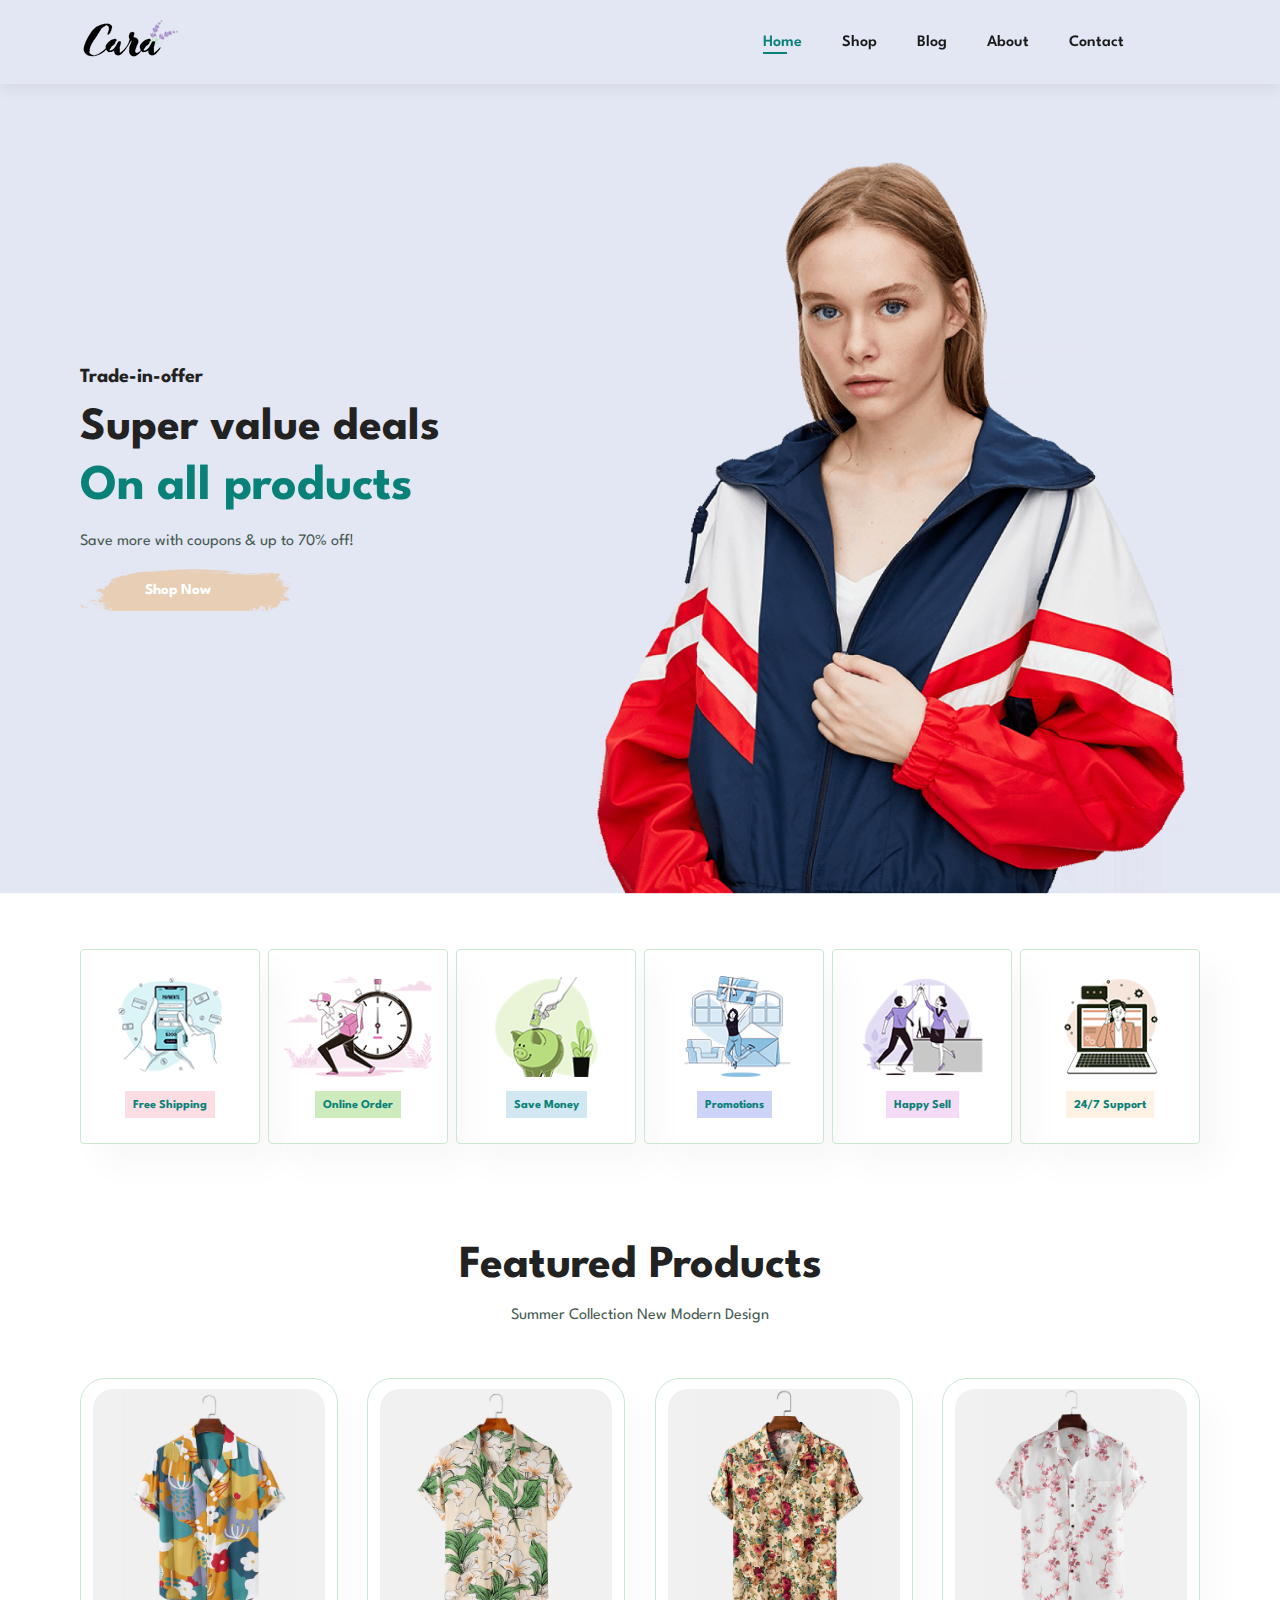
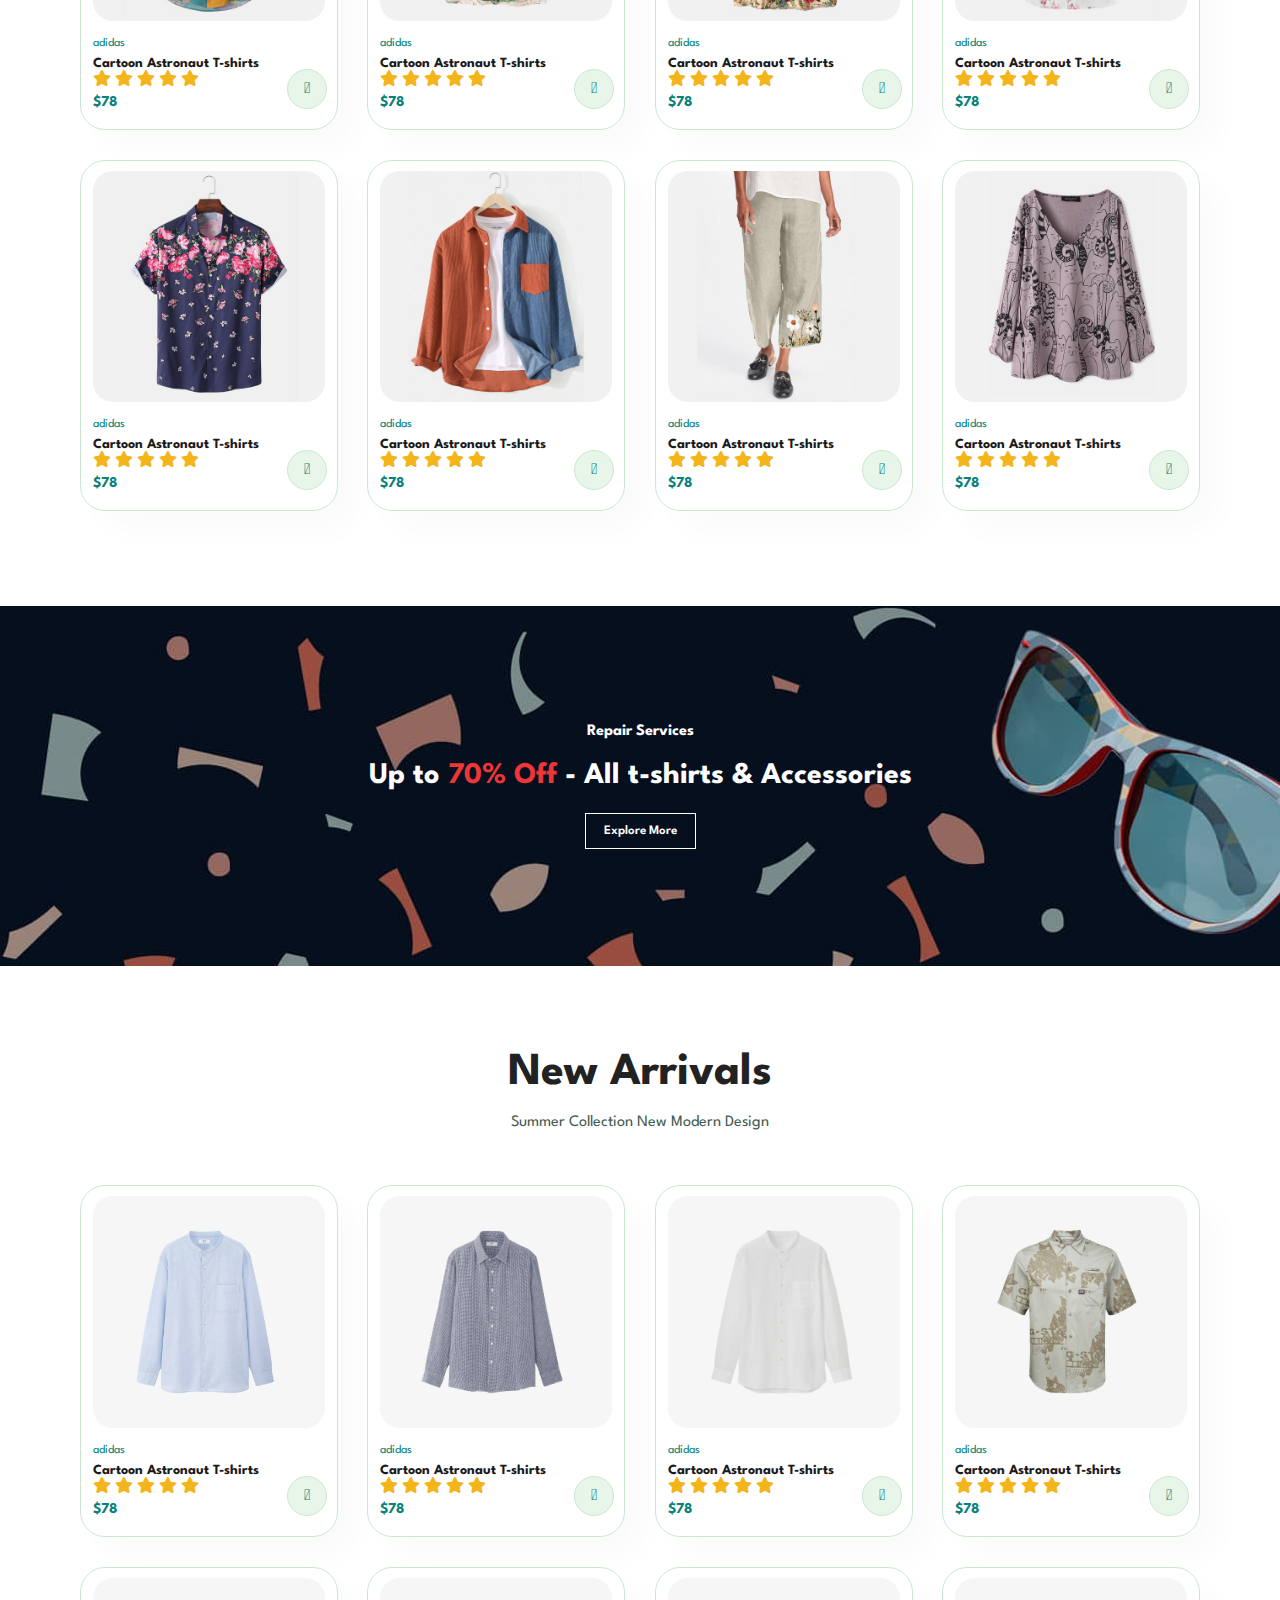
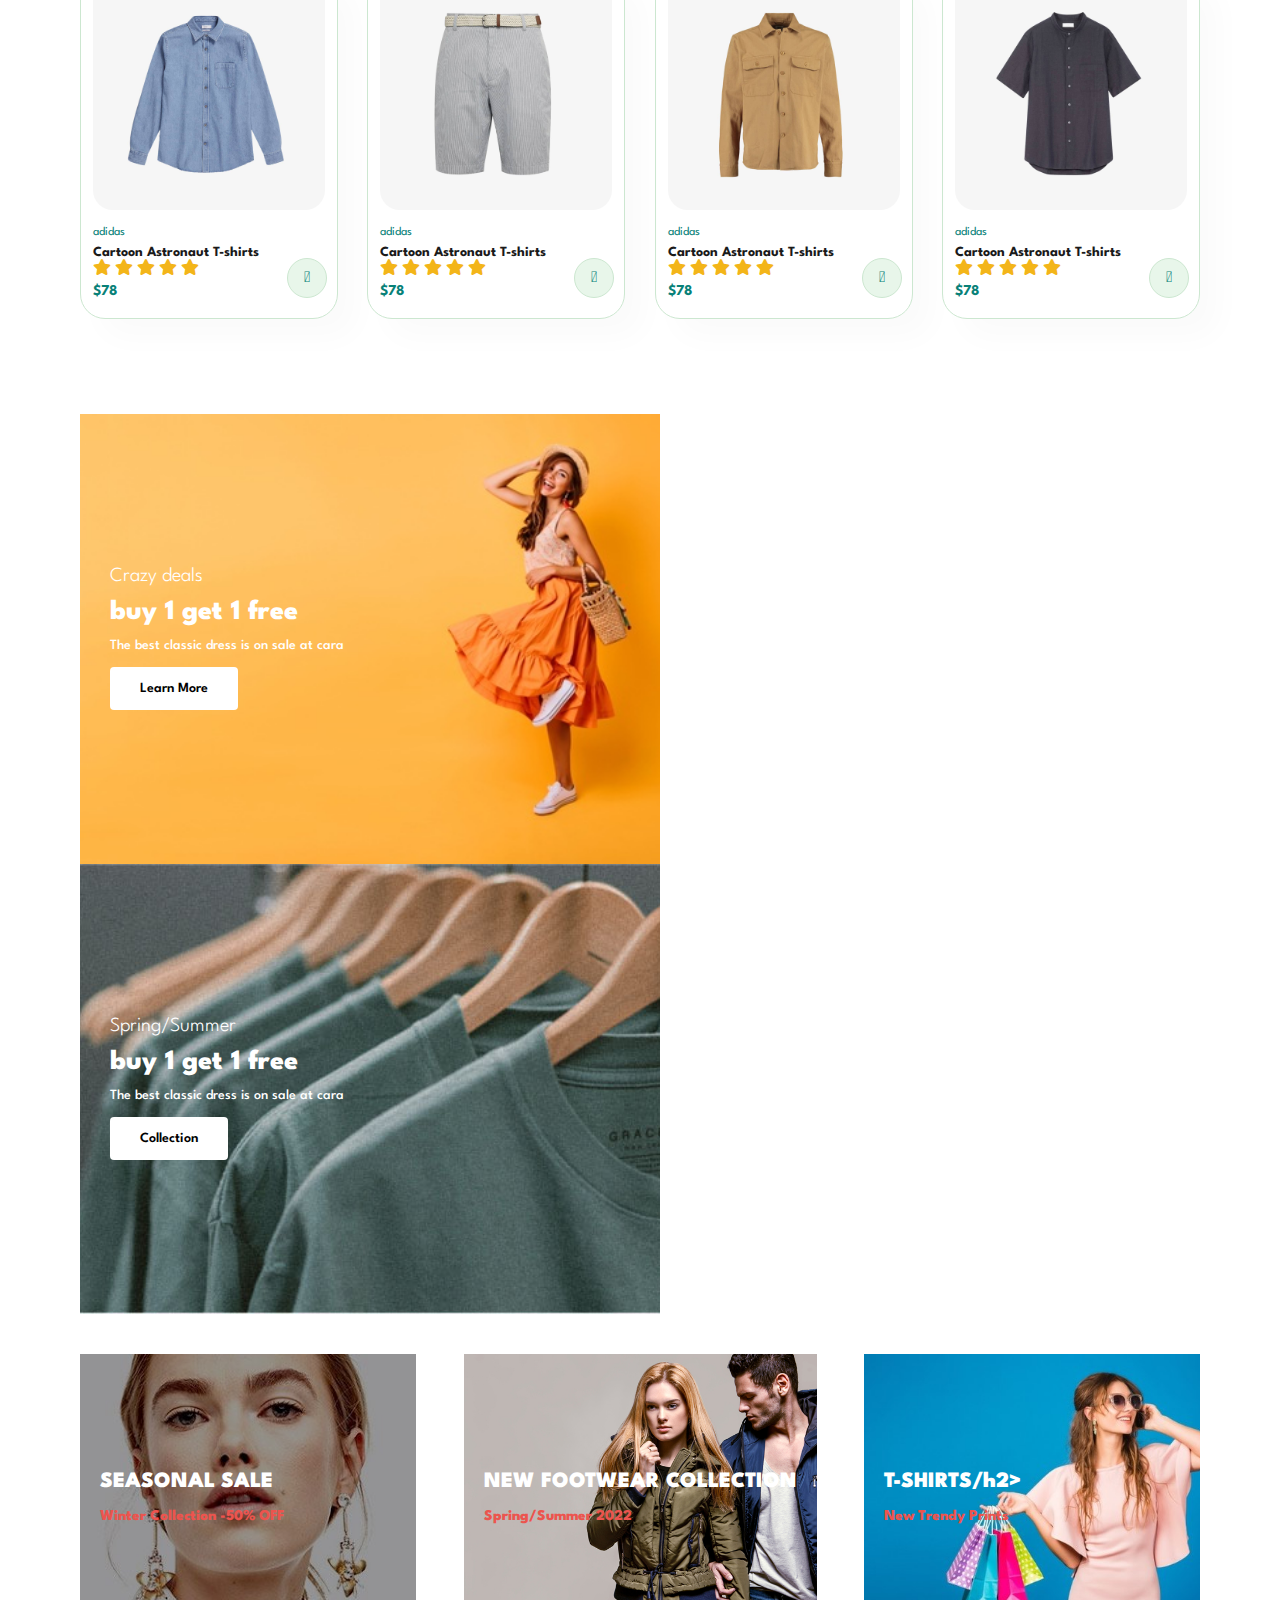
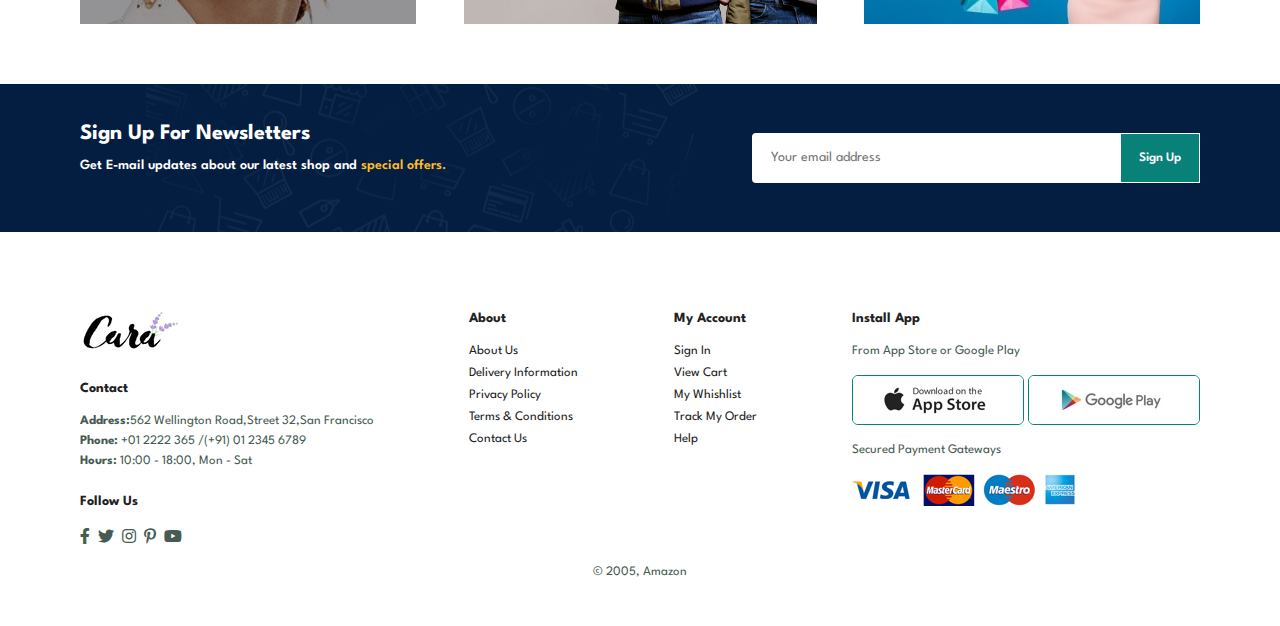
<file: index.html>
<!DOCTYPE html>
<html lang="en">

<head>
    <meta charset="UTF-8">
    <meta http-equiv="X-UA-Compatible" content="IE=edge">
    <meta name="viewport" content="width=device-width, initial-scale=1.0">
    <title>Cara</title>
    <link rel="stylesheet" href="https://pro.fontawesome.com/releases/v5.10.0/css/all.css">
    <link rel="stylesheet" href="style.css">
</head>

<body>

    <section id="header">
        <a href="#" ><img src="img/logo.png" class="logo" alt=""></a>

        <div>
            <ul id="navbar">
                <li><a class="active" href="index.html">Home</a></li>
                <li><a href="shop.html">Shop</a></li>
                <li><a href="blog.html">Blog</a></li>
                <li><a href="about.html">About</a></li>
                <li><a href="contact.html">Contact</a></li>
                <li id="lg-bag"><a href="cart.html"><i class="far fa-shopping-bag"></i></a></li>
                <a href="#" id="close"><i class="far fa-times"></i></a>
            </ul>
        </div>
        <div id="mobile">
            <a href="cart.html"><i class="far fa-shopping-bag"></i></a>
            <i id="bar" class="fas fa-outdent"></i>

        </div>
    </section>

    <section id="hero">
        <h4>Trade-in-offer</h4>
        <h2>Super value deals</h2>
        <h1>On all products</h1>
        <p>Save more with coupons & up to 70% off!</p>
        <button>Shop Now</button>
    </section>
    <section id="feature" class="section-p1">
        <div class="fe-box">
            <img src="img/features/f1.png" alt="">
            <h6>Free Shipping</h6>
        </div>
        <div class="fe-box">
            <img src="img/features/f2.png" alt="">
            <h6>Online Order</h6>
        </div>
        <div class="fe-box">
            <img src="img/features/f3.png" alt="">
            <h6>Save Money</h6>
        </div>
        <div class="fe-box">
            <img src="img/features/f4.png" alt="">
            <h6>Promotions</h6>
        </div>
        <div class="fe-box">
            <img src="img/features/f5.png" alt="">
            <h6>Happy Sell</h6>
        </div>
        <div class="fe-box">
            <img src="img/features/f6.png" alt="">
            <h6>24/7 Support</h6>
        </div>
    </section>
    <section id="product1" class="section-p1">
        <h2>Featured Products</h2>
        <p>Summer Collection New Modern Design</p>
        <div class="pro-container">
            <div class="pro">
                <img src="img/products/f1.jpg" alt="">
                <div class="des">
                    <span>adidas</span>
                    <h5>Cartoon Astronaut T-shirts</h5>
                    <div class="star">
                        <i class="fas fa-star"></i>
                        <i class="fas fa-star"></i>
                        <i class="fas fa-star"></i>
                        <i class="fas fa-star"></i>
                        <i class="fas fa-star"></i>

                    </div>
                    <h4>$78</h4>
                </div>
                <a href="#"><i class="fal fa-shopping-cart cart"></i></a>
            </div>
            <div class="pro">
                <img src="img/products/f2.jpg" alt="">
                <div class="des">
                    <span>adidas</span>
                    <h5>Cartoon Astronaut T-shirts</h5>
                    <div class="star">
                        <i class="fas fa-star"></i>
                        <i class="fas fa-star"></i>
                        <i class="fas fa-star"></i>
                        <i class="fas fa-star"></i>
                        <i class="fas fa-star"></i>

                    </div>
                    <h4>$78</h4>
                </div>
                <a href="#"><i class="fal fa-shopping-cart cart"></i></a>
            </div>
            <div class="pro">
                <img src="img/products/f3.jpg" alt="">
                <div class="des">
                    <span>adidas</span>
                    <h5>Cartoon Astronaut T-shirts</h5>
                    <div class="star">
                        <i class="fas fa-star"></i>
                        <i class="fas fa-star"></i>
                        <i class="fas fa-star"></i>
                        <i class="fas fa-star"></i>
                        <i class="fas fa-star"></i>

                    </div>
                    <h4>$78</h4>
                </div>
                <a href="#"><i class="fal fa-shopping-cart cart"></i></a>
            </div>
            <div class="pro">
                <img src="img/products/f4.jpg" alt="">
                <div class="des">
                    <span>adidas</span>
                    <h5>Cartoon Astronaut T-shirts</h5>
                    <div class="star">
                        <i class="fas fa-star"></i>
                        <i class="fas fa-star"></i>
                        <i class="fas fa-star"></i>
                        <i class="fas fa-star"></i>
                        <i class="fas fa-star"></i>

                    </div>
                    <h4>$78</h4>
                </div>
                <a href="#"><i class="fal fa-shopping-cart cart"></i></a>
            </div>
            <div class="pro">
                <img src="img/products/f5.jpg" alt="">
                <div class="des">
                    <span>adidas</span>
                    <h5>Cartoon Astronaut T-shirts</h5>
                    <div class="star">
                        <i class="fas fa-star"></i>
                        <i class="fas fa-star"></i>
                        <i class="fas fa-star"></i>
                        <i class="fas fa-star"></i>
                        <i class="fas fa-star"></i>

                    </div>
                    <h4>$78</h4>
                </div>
                <a href="#"><i class="fal fa-shopping-cart cart"></i></a>
            </div>
            <div class="pro">
                <img src="img/products/f6.jpg" alt="">
                <div class="des">
                    <span>adidas</span>
                    <h5>Cartoon Astronaut T-shirts</h5>
                    <div class="star">
                        <i class="fas fa-star"></i>
                        <i class="fas fa-star"></i>
                        <i class="fas fa-star"></i>
                        <i class="fas fa-star"></i>
                        <i class="fas fa-star"></i>

                    </div>
                    <h4>$78</h4>
                </div>
                <a href="#"><i class="fal fa-shopping-cart cart"></i></a>
            </div>
            <div class="pro">
                <img src="img/products/f7.jpg" alt="">
                <div class="des">
                    <span>adidas</span>
                    <h5>Cartoon Astronaut T-shirts</h5>
                    <div class="star">
                        <i class="fas fa-star"></i>
                        <i class="fas fa-star"></i>
                        <i class="fas fa-star"></i>
                        <i class="fas fa-star"></i>
                        <i class="fas fa-star"></i>

                    </div>
                    <h4>$78</h4>
                </div>
                <a href="#"><i class="fal fa-shopping-cart cart"></i></a>
            </div>
            <div class="pro">
                <img src="img/products/f8.jpg" alt="">
                <div class="des">
                    <span>adidas</span>
                    <h5>Cartoon Astronaut T-shirts</h5>
                    <div class="star">
                        <i class="fas fa-star"></i>
                        <i class="fas fa-star"></i>
                        <i class="fas fa-star"></i>
                        <i class="fas fa-star"></i>
                        <i class="fas fa-star"></i>

                    </div>
                    <h4>$78</h4>
                </div>
                <a href="#"><i class="fal fa-shopping-cart cart"></i></a>
            </div>
        </div>
    </section>
    <section id="banner" class="section-m1">
        <h4>Repair Services</h4>
        <h2>Up to <span>70% Off</span> - All t-shirts & Accessories</h2>
        <button class="normal">Explore More</button>
    </section>
    <section id="product1" class="section-p1">
        <h2>New Arrivals</h2>
        <p>Summer Collection New Modern Design</p>
        <div class="pro-container">
            <div class="pro">
                <img src="img/products/n1.jpg" alt="">
                <div class="des">
                    <span>adidas</span>
                    <h5>Cartoon Astronaut T-shirts</h5>
                    <div class="star">
                        <i class="fas fa-star"></i>
                        <i class="fas fa-star"></i>
                        <i class="fas fa-star"></i>
                        <i class="fas fa-star"></i>
                        <i class="fas fa-star"></i>

                    </div>
                    <h4>$78</h4>
                </div>
                <a href="#"><i class="fal fa-shopping-cart cart"></i></a>
            </div>
            <div class="pro">
                <img src="img/products/n2.jpg" alt="">
                <div class="des">
                    <span>adidas</span>
                    <h5>Cartoon Astronaut T-shirts</h5>
                    <div class="star">
                        <i class="fas fa-star"></i>
                        <i class="fas fa-star"></i>
                        <i class="fas fa-star"></i>
                        <i class="fas fa-star"></i>
                        <i class="fas fa-star"></i>

                    </div>
                    <h4>$78</h4>
                </div>
                <a href="#"><i class="fal fa-shopping-cart cart"></i></a>
            </div>
            <div class="pro">
                <img src="img/products/n3.jpg" alt="">
                <div class="des">
                    <span>adidas</span>
                    <h5>Cartoon Astronaut T-shirts</h5>
                    <div class="star">
                        <i class="fas fa-star"></i>
                        <i class="fas fa-star"></i>
                        <i class="fas fa-star"></i>
                        <i class="fas fa-star"></i>
                        <i class="fas fa-star"></i>

                    </div>
                    <h4>$78</h4>
                </div>
                <a href="#"><i class="fal fa-shopping-cart cart"></i></a>
            </div>
            <div class="pro">
                <img src="img/products/n4.jpg" alt="">
                <div class="des">
                    <span>adidas</span>
                    <h5>Cartoon Astronaut T-shirts</h5>
                    <div class="star">
                        <i class="fas fa-star"></i>
                        <i class="fas fa-star"></i>
                        <i class="fas fa-star"></i>
                        <i class="fas fa-star"></i>
                        <i class="fas fa-star"></i>

                    </div>
                    <h4>$78</h4>
                </div>
                <a href="#"><i class="fal fa-shopping-cart cart"></i></a>
            </div>
            <div class="pro">
                <img src="img/products/n5.jpg" alt="">
                <div class="des">
                    <span>adidas</span>
                    <h5>Cartoon Astronaut T-shirts</h5>
                    <div class="star">
                        <i class="fas fa-star"></i>
                        <i class="fas fa-star"></i>
                        <i class="fas fa-star"></i>
                        <i class="fas fa-star"></i>
                        <i class="fas fa-star"></i>

                    </div>
                    <h4>$78</h4>
                </div>
                <a href="#"><i class="fal fa-shopping-cart cart"></i></a>
            </div>
            <div class="pro">
                <img src="img/products/n6.jpg" alt="">
                <div class="des">
                    <span>adidas</span>
                    <h5>Cartoon Astronaut T-shirts</h5>
                    <div class="star">
                        <i class="fas fa-star"></i>
                        <i class="fas fa-star"></i>
                        <i class="fas fa-star"></i>
                        <i class="fas fa-star"></i>
                        <i class="fas fa-star"></i>

                    </div>
                    <h4>$78</h4>
                </div>
                <a href="#"><i class="fal fa-shopping-cart cart"></i></a>
            </div>
            <div class="pro">
                <img src="img/products/n7.jpg" alt="">
                <div class="des">
                    <span>adidas</span>
                    <h5>Cartoon Astronaut T-shirts</h5>
                    <div class="star">
                        <i class="fas fa-star"></i>
                        <i class="fas fa-star"></i>
                        <i class="fas fa-star"></i>
                        <i class="fas fa-star"></i>
                        <i class="fas fa-star"></i>

                    </div>
                    <h4>$78</h4>
                </div>
                <a href="#"><i class="fal fa-shopping-cart cart"></i></a>
            </div>
            <div class="pro">
                <img src="img/products/n8.jpg" alt="">
                <div class="des">
                    <span>adidas</span>
                    <h5>Cartoon Astronaut T-shirts</h5>
                    <div class="star">
                        <i class="fas fa-star"></i>
                        <i class="fas fa-star"></i>
                        <i class="fas fa-star"></i>
                        <i class="fas fa-star"></i>
                        <i class="fas fa-star"></i>

                    </div>
                    <h4>$78</h4>
                </div>
                <a href="#"><i class="fal fa-shopping-cart cart"></i></a>
            </div>
        </div>
    </section>
    <section id="sm-banner" class="section-p1">
        <div class="banner-box">
            <h4>Crazy deals</h4>
            <h2>buy 1 get 1 free</h2>
            <span>The best classic dress is on sale at cara</span>
            <button class="white">Learn More</button>

        </div>
        <div class="banner-box banner-box2">
            <h4>Spring/Summer</h4>
            <h2>buy 1 get 1 free</h2>
            <span>The best classic dress is on sale at cara</span>
            <button class="white">Collection</button>

        </div>
    </section>
    <section id="banner3">
        <div class="banner-box">
            <h2>SEASONAL SALE</h2>
            <h3>Winter Collection -50% OFF</h3>
        </div>
        <div class="banner-box banner-box2">
            <h2>NEW FOOTWEAR COLLECTION</h2>
            <h3>Spring/Summer 2022</h3>
        </div>
        <div class="banner-box banner-box3">
            <h2>T-SHIRTS/h2>
                <h3>New Trendy Prints</h3>
        </div>

    </section>
    <section id="newsletter" class="section-p1 section-m1">
        <div class="newstext">
            <h4>Sign Up For Newsletters</h4>
            <p>Get E-mail updates about our latest shop and <span>special offers.</span></p>
        </div>
        <div class="form">
            <input type="text" placeholder="Your email address">
            <button class="normal">Sign Up</button>
        </div>

    </section>
    <footer class="section-p1">
        <div class="col">
            <img class="logo" src="img/logo.png" alt="">
            <h4>Contact</h4>
            <p><strong>Address:</strong>562 Wellington Road,Street 32,San Francisco</p>
            <p><strong>Phone:</strong> +01 2222 365 /(+91) 01 2345 6789</strong></p>
            <p><strong>Hours:</strong> 10:00 - 18:00, Mon - Sat</strong></p>
            <div class="follow">
                <h4>Follow Us</h4>
                <div class="icon">
                    <i class="fab fa-facebook-f"></i>
                    <i class="fab fa-twitter"></i>
                    <i class="fab fa-instagram"></i>
                    <i class="fab fa-pinterest-p"></i>
                    <i class="fab fa-youtube"></i>
                </div>

            </div>

        </div>
        <div class="col">
            <h4>About</h4>
            <a href="#">About Us</a>
            <a href="#">Delivery Information</a>
            <a href="#">Privacy Policy</a>
            <a href="#">Terms & Conditions</a>
            <a href="#">Contact Us</a>
        </div>
        <div class="col">
            <h4>My Account</h4>
            <a href="#">Sign In</a>
            <a href="#">View Cart</a>
            <a href="#">My Whishlist</a>
            <a href="#">Track My Order</a>
            <a href="#">Help</a>
        </div>
        <div class="col install">
            <h4>Install App</h4>
            <p>From App Store or Google Play</p>
            <div class="row">
                <img src="img/pay/app.jpg" alt="">
                <img src="img/pay/play.jpg" alt="">
            </div>
            <p>Secured Payment Gateways</p>
            <img src="img/pay/pay.png" alt="">
        </div>
        <div class="copyright">
            <p>© 2005, Amazon</p>
        </div>
    </footer>
    <script src="script.js"></script>
</body>
</html>
</file>
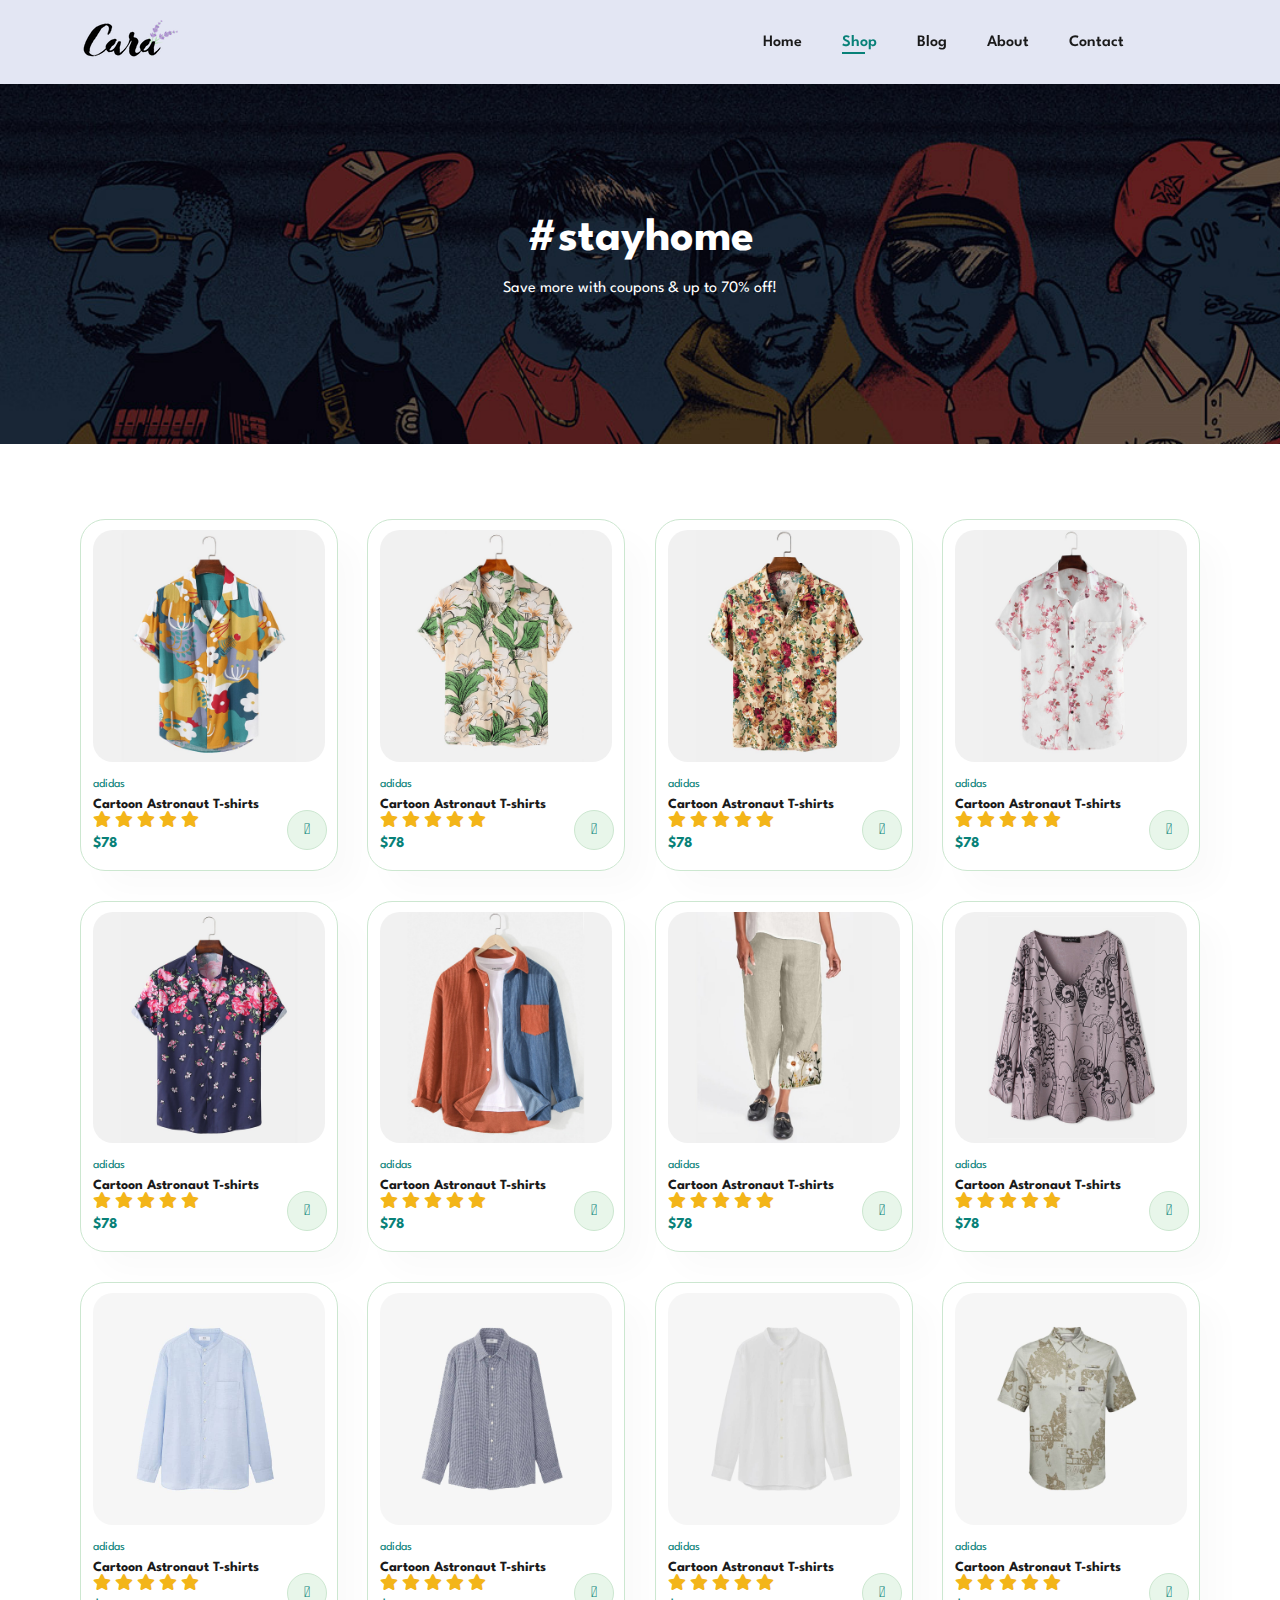
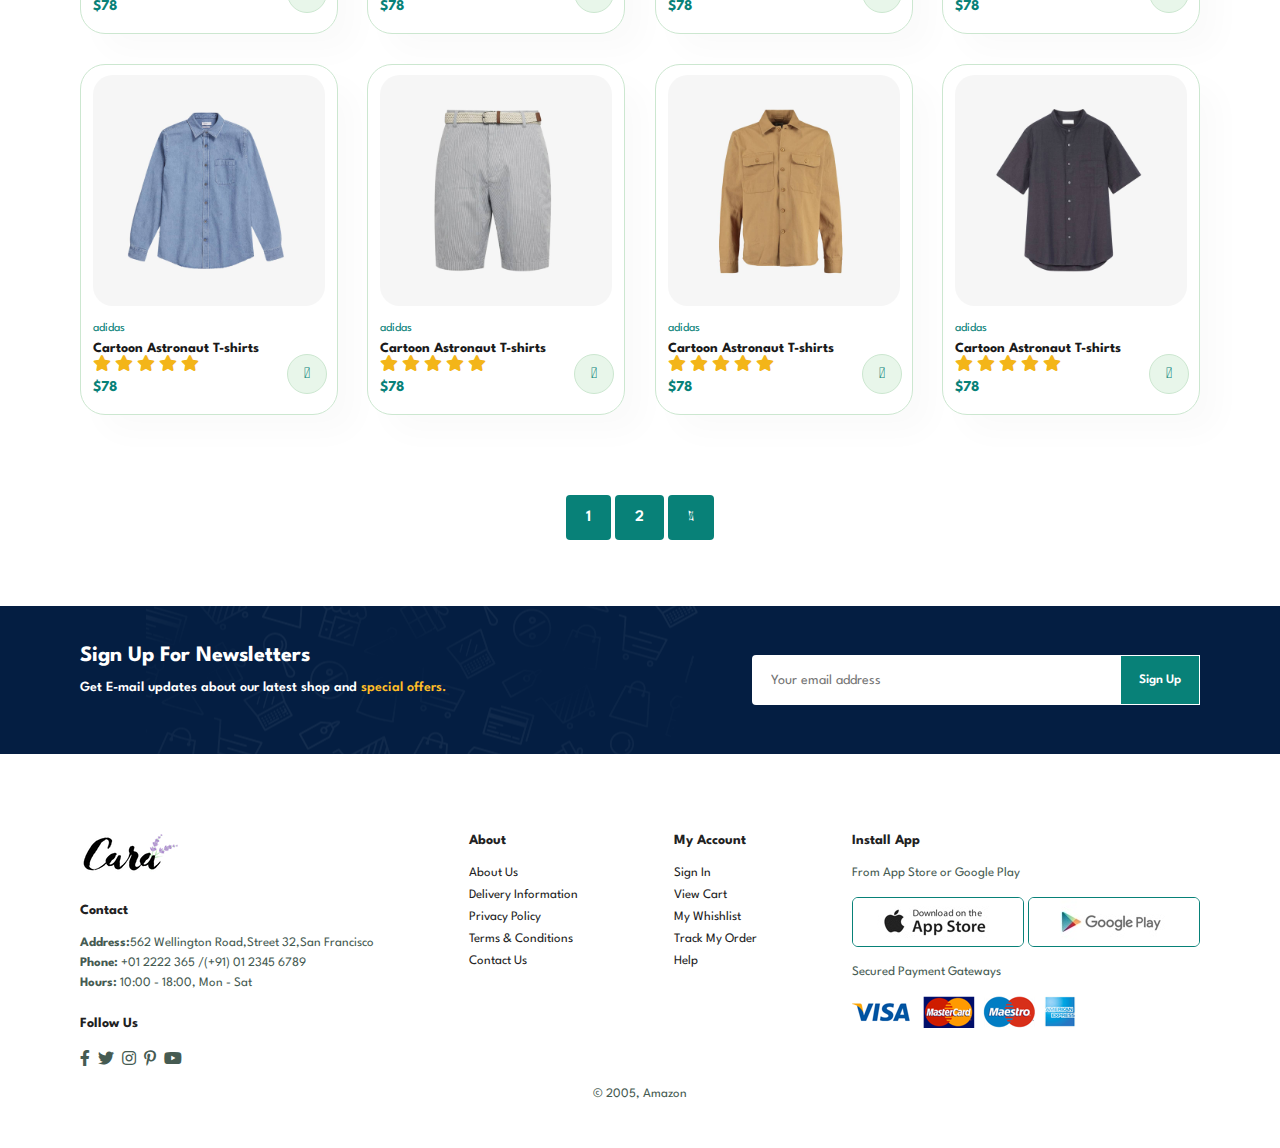
<file: shop.html>
<!DOCTYPE html>
<html lang="en">

<head>
    <meta charset="UTF-8">
    <meta http-equiv="X-UA-Compatible" content="IE=edge">
    <meta name="viewport" content="width=device-width, initial-scale=1.0">
    <title>AMAZON</title>
    <link rel="stylesheet" href="https://pro.fontawesome.com/releases/v5.10.0/css/all.css">
    <link rel="stylesheet" href="style.css">
</head>

<body>

    <section id="header">
        <a href="#"><img src="img/logo.png" class="logo" alt=""></a>

        <div>
            <ul id="navbar">
                <li><a  href="index.html">Home</a></li>
                <li><a class="active"href="shop.html">Shop</a></li>
                <li><a href="blog.html">Blog</a></li>
                <li><a href="about.html">About</a></li>
                <li><a href="contact.html">Contact</a></li>
                <li id="lg-bag"><a href="cart.html"><i class="far fa-shopping-bag"></i></a></li>
                <a href="#" id="close"><i class="far fa-times"></i></a>
            </ul>
        </div>
        <div id="mobile">
            <a href="cart.html"><i class="far fa-shopping-bag"></i></a>
            <i id="bar" class="fas fa-outdent"></i>

        </div>
    </section>

    <section id="page-header">
        <h2>#stayhome</h2>
        <p>Save more with coupons & up to 70% off!</p>
        
    </section>

    <section id="product1" class="section-p1">
        <!-- <h2>Featured Products</h2>
        <p>Summer Collection New Modern Design</p> -->
        <div class="pro-container">
            <div class="pro" onclick="window.location.href='sproduct.html'">
                <img src="img/products/f1.jpg" alt="">
                <div class="des">
                    <span>adidas</span>
                    <h5>Cartoon Astronaut T-shirts</h5>
                    <div class="star">
                        <i class="fas fa-star"></i>
                        <i class="fas fa-star"></i>
                        <i class="fas fa-star"></i>
                        <i class="fas fa-star"></i>
                        <i class="fas fa-star"></i>

                    </div>
                    <h4>$78</h4>
                </div>
                <a href="#"><i class="fal fa-shopping-cart cart"></i></a>
            </div>
            <div class="pro">
                <img src="img/products/f2.jpg" alt="">
                <div class="des">
                    <span>adidas</span>
                    <h5>Cartoon Astronaut T-shirts</h5>
                    <div class="star">
                        <i class="fas fa-star"></i>
                        <i class="fas fa-star"></i>
                        <i class="fas fa-star"></i>
                        <i class="fas fa-star"></i>
                        <i class="fas fa-star"></i>

                    </div>
                    <h4>$78</h4>
                </div>
                <a href="#"><i class="fal fa-shopping-cart cart"></i></a>
            </div>
            <div class="pro">
                <img src="img/products/f3.jpg" alt="">
                <div class="des">
                    <span>adidas</span>
                    <h5>Cartoon Astronaut T-shirts</h5>
                    <div class="star">
                        <i class="fas fa-star"></i>
                        <i class="fas fa-star"></i>
                        <i class="fas fa-star"></i>
                        <i class="fas fa-star"></i>
                        <i class="fas fa-star"></i>

                    </div>
                    <h4>$78</h4>
                </div>
                <a href="#"><i class="fal fa-shopping-cart cart"></i></a>
            </div>
            <div class="pro">
                <img src="img/products/f4.jpg" alt="">
                <div class="des">
                    <span>adidas</span>
                    <h5>Cartoon Astronaut T-shirts</h5>
                    <div class="star">
                        <i class="fas fa-star"></i>
                        <i class="fas fa-star"></i>
                        <i class="fas fa-star"></i>
                        <i class="fas fa-star"></i>
                        <i class="fas fa-star"></i>

                    </div>
                    <h4>$78</h4>
                </div>
                <a href="#"><i class="fal fa-shopping-cart cart"></i></a>
            </div>
            <div class="pro">
                <img src="img/products/f5.jpg" alt="">
                <div class="des">
                    <span>adidas</span>
                    <h5>Cartoon Astronaut T-shirts</h5>
                    <div class="star">
                        <i class="fas fa-star"></i>
                        <i class="fas fa-star"></i>
                        <i class="fas fa-star"></i>
                        <i class="fas fa-star"></i>
                        <i class="fas fa-star"></i>

                    </div>
                    <h4>$78</h4>
                </div>
                <a href="#"><i class="fal fa-shopping-cart cart"></i></a>
            </div>
            <div class="pro">
                <img src="img/products/f6.jpg" alt="">
                <div class="des">
                    <span>adidas</span>
                    <h5>Cartoon Astronaut T-shirts</h5>
                    <div class="star">
                        <i class="fas fa-star"></i>
                        <i class="fas fa-star"></i>
                        <i class="fas fa-star"></i>
                        <i class="fas fa-star"></i>
                        <i class="fas fa-star"></i>

                    </div>
                    <h4>$78</h4>
                </div>
                <a href="#"><i class="fal fa-shopping-cart cart"></i></a>
            </div>
            <div class="pro">
                <img src="img/products/f7.jpg" alt="">
                <div class="des">
                    <span>adidas</span>
                    <h5>Cartoon Astronaut T-shirts</h5>
                    <div class="star">
                        <i class="fas fa-star"></i>
                        <i class="fas fa-star"></i>
                        <i class="fas fa-star"></i>
                        <i class="fas fa-star"></i>
                        <i class="fas fa-star"></i>

                    </div>
                    <h4>$78</h4>
                </div>
                <a href="#"><i class="fal fa-shopping-cart cart"></i></a>
            </div>
            <div class="pro">
                <img src="img/products/f8.jpg" alt="">
                <div class="des">
                    <span>adidas</span>
                    <h5>Cartoon Astronaut T-shirts</h5>
                    <div class="star">
                        <i class="fas fa-star"></i>
                        <i class="fas fa-star"></i>
                        <i class="fas fa-star"></i>
                        <i class="fas fa-star"></i>
                        <i class="fas fa-star"></i>

                    </div>
                    <h4>$78</h4>
                </div>
                <a href="#"><i class="fal fa-shopping-cart cart"></i></a>
            </div>
    
            <div class="pro">
                <img src="img/products/n1.jpg" alt="">
                <div class="des">
                    <span>adidas</span>
                    <h5>Cartoon Astronaut T-shirts</h5>
                    <div class="star">
                        <i class="fas fa-star"></i>
                        <i class="fas fa-star"></i>
                        <i class="fas fa-star"></i>
                        <i class="fas fa-star"></i>
                        <i class="fas fa-star"></i>

                    </div>
                    <h4>$78</h4>
                </div>
                <a href="#"><i class="fal fa-shopping-cart cart"></i></a>
            </div>
            <div class="pro">
                <img src="img/products/n2.jpg" alt="">
                <div class="des">
                    <span>adidas</span>
                    <h5>Cartoon Astronaut T-shirts</h5>
                    <div class="star">
                        <i class="fas fa-star"></i>
                        <i class="fas fa-star"></i>
                        <i class="fas fa-star"></i>
                        <i class="fas fa-star"></i>
                        <i class="fas fa-star"></i>

                    </div>
                    <h4>$78</h4>
                </div>
                <a href="#"><i class="fal fa-shopping-cart cart"></i></a>
            </div>
            <div class="pro">
                <img src="img/products/n3.jpg" alt="">
                <div class="des">
                    <span>adidas</span>
                    <h5>Cartoon Astronaut T-shirts</h5>
                    <div class="star">
                        <i class="fas fa-star"></i>
                        <i class="fas fa-star"></i>
                        <i class="fas fa-star"></i>
                        <i class="fas fa-star"></i>
                        <i class="fas fa-star"></i>

                    </div>
                    <h4>$78</h4>
                </div>
                <a href="#"><i class="fal fa-shopping-cart cart"></i></a>
            </div>
            <div class="pro">
                <img src="img/products/n4.jpg" alt="">
                <div class="des">
                    <span>adidas</span>
                    <h5>Cartoon Astronaut T-shirts</h5>
                    <div class="star">
                        <i class="fas fa-star"></i>
                        <i class="fas fa-star"></i>
                        <i class="fas fa-star"></i>
                        <i class="fas fa-star"></i>
                        <i class="fas fa-star"></i>

                    </div>
                    <h4>$78</h4>
                </div>
                <a href="#"><i class="fal fa-shopping-cart cart"></i></a>
            </div>
            <div class="pro">
                <img src="img/products/n5.jpg" alt="">
                <div class="des">
                    <span>adidas</span>
                    <h5>Cartoon Astronaut T-shirts</h5>
                    <div class="star">
                        <i class="fas fa-star"></i>
                        <i class="fas fa-star"></i>
                        <i class="fas fa-star"></i>
                        <i class="fas fa-star"></i>
                        <i class="fas fa-star"></i>

                    </div>
                    <h4>$78</h4>
                </div>
                <a href="#"><i class="fal fa-shopping-cart cart"></i></a>
            </div>
            <div class="pro">
                <img src="img/products/n6.jpg" alt="">
                <div class="des">
                    <span>adidas</span>
                    <h5>Cartoon Astronaut T-shirts</h5>
                    <div class="star">
                        <i class="fas fa-star"></i>
                        <i class="fas fa-star"></i>
                        <i class="fas fa-star"></i>
                        <i class="fas fa-star"></i>
                        <i class="fas fa-star"></i>

                    </div>
                    <h4>$78</h4>
                </div>
                <a href="#"><i class="fal fa-shopping-cart cart"></i></a>
            </div>
            <div class="pro">
                <img src="img/products/n7.jpg" alt="">
                <div class="des">
                    <span>adidas</span>
                    <h5>Cartoon Astronaut T-shirts</h5>
                    <div class="star">
                        <i class="fas fa-star"></i>
                        <i class="fas fa-star"></i>
                        <i class="fas fa-star"></i>
                        <i class="fas fa-star"></i>
                        <i class="fas fa-star"></i>

                    </div>
                    <h4>$78</h4>
                </div>
                <a href="#"><i class="fal fa-shopping-cart cart"></i></a>
            </div>
            <div class="pro">
                <img src="img/products/n8.jpg" alt="">
                <div class="des">
                    <span>adidas</span>
                    <h5>Cartoon Astronaut T-shirts</h5>
                    <div class="star">
                        <i class="fas fa-star"></i>
                        <i class="fas fa-star"></i>
                        <i class="fas fa-star"></i>
                        <i class="fas fa-star"></i>
                        <i class="fas fa-star"></i>

                    </div>
                    <h4>$78</h4>
                </div>
                <a href="#"><i class="fal fa-shopping-cart cart"></i></a>
            </div>
        </div>
    </section>
    <section id="pagination" class="section-p1" >
        <a href="#">1</a>
        <a href="#">2</a>
        <a href="#"><i class="fal fa-long-arrow-alt-right"></i></a>
    
    </section>

    <section id="newsletter" class="section-p1 section-m1">
        <div class="newstext">
            <h4>Sign Up For Newsletters</h4>
            <p>Get E-mail updates about our latest shop and <span>special offers.</span></p>
        </div>
        <div class="form">
            <input type="text" placeholder="Your email address">
            <button class="normal">Sign Up</button>
        </div>

    </section>
    <footer class="section-p1">
        <div class="col">
            <img class="logo" src="img/logo.png" alt="">
            <h4>Contact</h4>
            <p><strong>Address:</strong>562 Wellington Road,Street 32,San Francisco</p>
            <p><strong>Phone:</strong> +01 2222 365 /(+91) 01 2345 6789</strong></p>
            <p><strong>Hours:</strong> 10:00 - 18:00, Mon - Sat</strong></p>
            <div class="follow">
                <h4>Follow Us</h4>
                <div class="icon">
                    <i class="fab fa-facebook-f"></i>
                    <i class="fab fa-twitter"></i>
                    <i class="fab fa-instagram"></i>
                    <i class="fab fa-pinterest-p"></i>
                    <i class="fab fa-youtube"></i>
                </div>

            </div>

        </div>
        <div class="col">
            <h4>About</h4>
            <a href="#">About Us</a>
            <a href="#">Delivery Information</a>
            <a href="#">Privacy Policy</a>
            <a href="#">Terms & Conditions</a>
            <a href="#">Contact Us</a>
        </div>
        <div class="col">
            <h4>My Account</h4>
            <a href="#">Sign In</a>
            <a href="#">View Cart</a>
            <a href="#">My Whishlist</a>
            <a href="#">Track My Order</a>
            <a href="#">Help</a>
        </div>
        <div class="col install">
            <h4>Install App</h4>
            <p>From App Store or Google Play</p>
            <div class="row">
                <img src="img/pay/app.jpg" alt="">
                <img src="img/pay/play.jpg" alt="">
            </div>
            <p>Secured Payment Gateways</p>
            <img src="img/pay/pay.png" alt="">
        </div>
        <div class="copyright">
            <p>© 2005, Amazon</p>
        </div>
    </footer>
    <script src="script.js"></script>
</body>

</html>
</file>
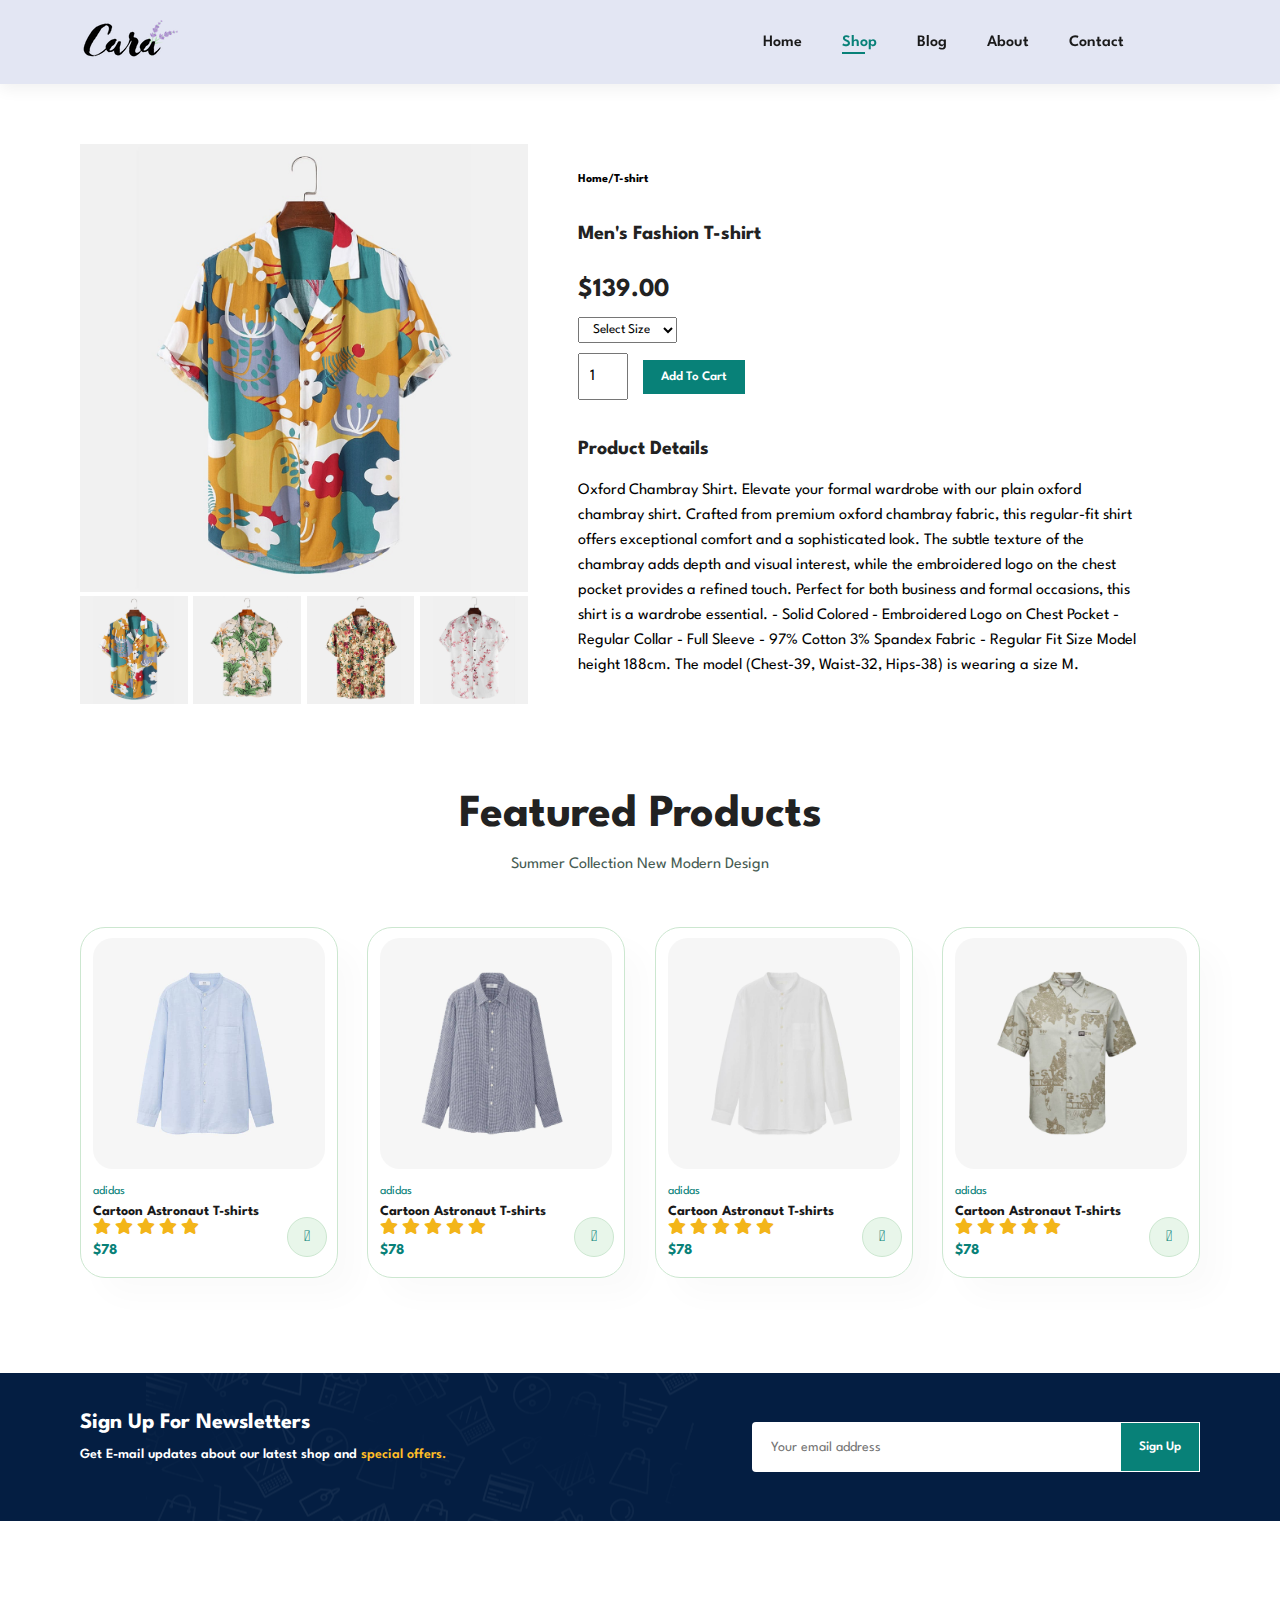
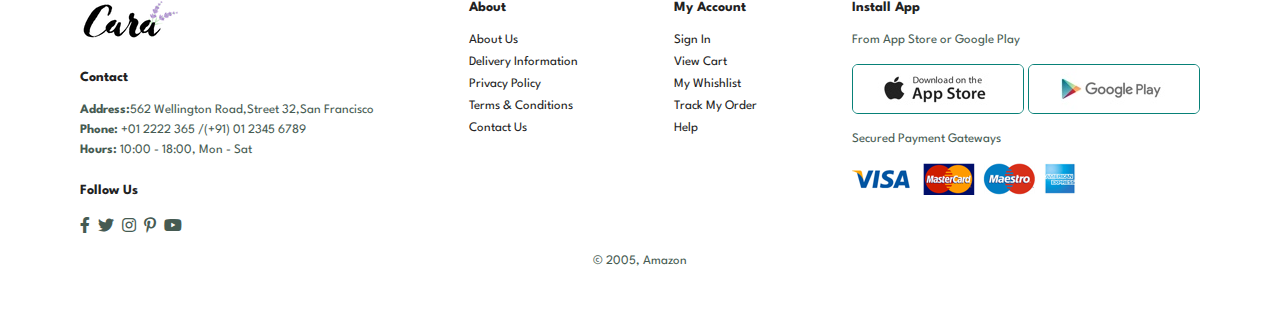
<file: sproduct.html>
<!DOCTYPE html>
<html lang="en">

<head>
    <meta charset="UTF-8">
    <meta http-equiv="X-UA-Compatible" content="IE=edge">
    <meta name="viewport" content="width=device-width, initial-scale=1.0">
    <title>AMAZON</title>
    <link rel="stylesheet" href="https://pro.fontawesome.com/releases/v5.10.0/css/all.css">
    <link rel="stylesheet" href="style.css">
</head>

<body>

    <section id="header">
        <a href="#"><img src="img/logo.png" class="logo" alt=""></a>

        <div>
            <ul id="navbar">
                <li><a  href="index.html">Home</a></li>
                <li><a class="active"href="shop.html">Shop</a></li>
                <li><a href="blog.html">Blog</a></li>
                <li><a href="about.html">About</a></li>
                <li><a href="contact.html">Contact</a></li>
                <li id="lg-bag"><a href="cart.html"><i class="far fa-shopping-bag"></i></a></li>
                <a href="#" id="close"><i class="far fa-times"></i></a>
            </ul>
        </div>
        <div id="mobile">
            <a href="cart.html"><i class="far fa-shopping-bag"></i></a>
            <i id="bar" class="fas fa-outdent"></i>

        </div>
    </section>

    <section id="prodetails" class="section-p1 ">
        <div class="single-pro-image">
            <img src="img/products/f1.jpg" width="100%" id="mainimg" alt="">
            <div class="small-img-group">
                <div class="small-img-col">
                    <img src="img/products/f1.jpg" width="100%" class="small-img" alt="">
                </div>
                <div class="small-img-col">
                    <img src="img/products/f2.jpg" width="100%" class="small-img" alt="">
                </div>
                <div class="small-img-col">
                    <img src="img/products/f3.jpg" width="100%" class="small-img" alt="">
                </div>
                <div class="small-img-col">
                    <img src="img/products/f4.jpg" width="100%" class="small-img" alt="">
                </div>
            </div>
        </div>
        <div class="single-pro-details">
            <h6>Home/T-shirt</h6>
            <h4>Men's Fashion T-shirt</h4>
            <h2>$139.00</h2>
            <select>
                <option>Select Size</option>
                <option>XL</option>
                <option>XXL</option>
                <option>Small</option>
                <option>Large</option>
            </select>
            <input type="number" value="1">
            <button class="normal">Add To Cart</button>
            <h4>Product Details</h4>
            <span> Oxford Chambray Shirt. Elevate your formal wardrobe with our plain oxford chambray shirt. Crafted from premium oxford chambray fabric, this regular-fit shirt offers exceptional comfort and a sophisticated look. The subtle texture of the chambray adds depth and visual interest, while the embroidered logo on the chest pocket provides a refined touch. Perfect for both business and formal occasions, this shirt is a wardrobe essential. 

                - Solid Colored
                - Embroidered Logo on Chest Pocket 
                - Regular Collar
                - Full Sleeve
                - 97% Cotton 3% Spandex Fabric
                - Regular Fit
                
                Size
                Model height 188cm. The model (Chest-39, Waist-32, Hips-38) is wearing a size M.</span>
 
        </div>
    </section>
    <section id="product1" class="section-p1">
        <h2>Featured Products</h2>
        <p>Summer Collection New Modern Design</p>
        <div class="pro-container">
            <div class="pro">
                <img src="img/products/n1.jpg" alt="">
                <div class="des">
                    <span>adidas</span>
                    <h5>Cartoon Astronaut T-shirts</h5>
                    <div class="star">
                        <i class="fas fa-star"></i>
                        <i class="fas fa-star"></i>
                        <i class="fas fa-star"></i>
                        <i class="fas fa-star"></i>
                        <i class="fas fa-star"></i>

                    </div>
                    <h4>$78</h4>
                </div>
                <a href="#"><i class="fal fa-shopping-cart cart"></i></a>
            </div>
            <div class="pro">
                <img src="img/products/n2.jpg" alt="">
                <div class="des">
                    <span>adidas</span>
                    <h5>Cartoon Astronaut T-shirts</h5>
                    <div class="star">
                        <i class="fas fa-star"></i>
                        <i class="fas fa-star"></i>
                        <i class="fas fa-star"></i>
                        <i class="fas fa-star"></i>
                        <i class="fas fa-star"></i>

                    </div>
                    <h4>$78</h4>
                </div>
                <a href="#"><i class="fal fa-shopping-cart cart"></i></a>
            </div>
            <div class="pro">
                <img src="img/products/n3.jpg" alt="">
                <div class="des">
                    <span>adidas</span>
                    <h5>Cartoon Astronaut T-shirts</h5>
                    <div class="star">
                        <i class="fas fa-star"></i>
                        <i class="fas fa-star"></i>
                        <i class="fas fa-star"></i>
                        <i class="fas fa-star"></i>
                        <i class="fas fa-star"></i>

                    </div>
                    <h4>$78</h4>
                </div>
                <a href="#"><i class="fal fa-shopping-cart cart"></i></a>
            </div>
            <div class="pro">
                <img src="img/products/n4.jpg" alt="">
                <div class="des">
                    <span>adidas</span>
                    <h5>Cartoon Astronaut T-shirts</h5>
                    <div class="star">
                        <i class="fas fa-star"></i>
                        <i class="fas fa-star"></i>
                        <i class="fas fa-star"></i>
                        <i class="fas fa-star"></i>
                        <i class="fas fa-star"></i>

                    </div>
                    <h4>$78</h4>
                </div>
                <a href="#"><i class="fal fa-shopping-cart cart"></i></a>
            </div>
    </section>
    
    <section id="newsletter" class="section-p1 section-m1">
        <div class="newstext">
            <h4>Sign Up For Newsletters</h4>
            <p>Get E-mail updates about our latest shop and <span>special offers.</span></p>
        </div>
        <div class="form">
            <input type="text" placeholder="Your email address">
            <button class="normal">Sign Up</button>
        </div>

    </section>
    <footer class="section-p1">
        <div class="col">
            <img class="logo" src="img/logo.png" alt="">
            <h4>Contact</h4>
            <p><strong>Address:</strong>562 Wellington Road,Street 32,San Francisco</p>
            <p><strong>Phone:</strong> +01 2222 365 /(+91) 01 2345 6789</strong></p>
            <p><strong>Hours:</strong> 10:00 - 18:00, Mon - Sat</strong></p>
            <div class="follow">
                <h4>Follow Us</h4>
                <div class="icon">
                    <i class="fab fa-facebook-f"></i>
                    <i class="fab fa-twitter"></i>
                    <i class="fab fa-instagram"></i>
                    <i class="fab fa-pinterest-p"></i>
                    <i class="fab fa-youtube"></i>
                </div>

            </div>

        </div>
        <div class="col">
            <h4>About</h4>
            <a href="#">About Us</a>
            <a href="#">Delivery Information</a>
            <a href="#">Privacy Policy</a>
            <a href="#">Terms & Conditions</a>
            <a href="#">Contact Us</a>
        </div>
        <div class="col">
            <h4>My Account</h4>
            <a href="#">Sign In</a>
            <a href="#">View Cart</a>
            <a href="#">My Whishlist</a>
            <a href="#">Track My Order</a>
            <a href="#">Help</a>
        </div>
        <div class="col install">
            <h4>Install App</h4>
            <p>From App Store or Google Play</p>
            <div class="row">
                <img src="img/pay/app.jpg" alt="">
                <img src="img/pay/play.jpg" alt="">
            </div>
            <p>Secured Payment Gateways</p>
            <img src="img/pay/pay.png" alt="">
        </div>
        <div class="copyright">
            <p>© 2005, Amazon</p>
        </div>
    </footer>
    <script>
        var mainimg=document.getElementById("mainimg");
        var smallimg=document.getElementsByClassName("small-img");
        smallimg[0].onclick=function(){
            mainimg.src=smallimg[0].src;
        }
        smallimg[1].onclick=function(){
            mainimg.src=smallimg[1].src;
        }
        smallimg[2].onclick=function(){
            mainimg.src=smallimg[2].src;
        }
        smallimg[3].onclick=function(){
            mainimg.src=smallimg[3].src;
        }

    </script>
    <script src="script.js"></script>
</body>

</html>
</file>
<file: style.css>
@import url("https://fonts.googleapis.com/css2?family=Spartan:wght@100;200;300;400;500;600;700;800;900&display=swap");

* {
  margin: 0;
  padding: 0;
  box-sizing: border-box;
  font-family: "Spartan", sans-serif;
}

html {
  scroll-behavior: smooth;
}

/* Global Styles */

h1 {
  font-size: 50px;
  line-height: 64px;
  color: #222;
}

h2 {
  font-size: 46px;
  line-height: 54px;
  color: #222;
}

h4 {
  font-size: 20px;
  color: #222;
}

h6 {
  font-weight: 700;
  font-size: 12px;
}

p {
  font-size: 16px;
  color: #465b52;
  margin: 15px 0 20px 0;
}

.section-p1 {
  padding: 40px 80px;
}

.section-m1 {
  margin: 40px 0;
}

button.normal {
  font-size: 13px;
  font-weight: 600;
  padding: 11px 18px;
  color: white;
  background-color: transparent;
  cursor: pointer;
  border: 1px solid #fff;
  outline: none;
  transition: 0.2s;
}

button.white {
  font-size: 14px;
  font-weight: 600;
  padding: 15px 30px;
  color: #000;
  background-color: #fff;
  border-radius: 4px;
  cursor: pointer;
  border: none;
  outline: none;
  transition: 0.2s;
}

body {
  width: 100%;
}

#header {
  display: flex;
  align-items: center;
  justify-content: space-between;
  padding: 20px 80px;
  background: #e3e6f3;
  box-shadow: 0 5px 15px rgba(0, 0, 0, 0.06);
  z-index: 999;
  position: sticky;
  top: 0;
  left: 0;

}

#navbar {
  display: flex;
  align-items: center;
  justify-content: center;
}

#navbar li {
  list-style: none;
  padding: 0 20px;
  position: relative;
}

#navbar li a {
  text-decoration: none;
  font-size: 16px;
  font-weight: 600;
  color: #1a1a1a;
  transition: 0.3s ease;
}

#navbar li a:hover,
#navbar li a.active {
  color: #088178;
}

#navbar li a.active::after,
#navbar li a:hover::after {
  content: "";
  width: 30%;
  height: 2px;
  background: #088178;
  position: absolute;
  bottom: -4px;
  left: 20px;
}

#mobile {
  display: none;
  align-items: center;
}

#close {
  display: none;
}

#hero {
  background-image: url("img/hero4.png");
  height: 90vh;
  width: 100%;
  background-size: cover;
  background-position: top 25% right 0;
  padding: 0 80px;
  display: flex;
  flex-direction: column;
  align-items: flex-start;
  justify-content: center;

}

#hero h4 {
  padding-bottom: 15px;

}

#hero h1 {
  color: #088178;
}

#hero button {
  background-image: url("img/button.png");
  background-color: transparent;
  color: white;
  border: 0;
  padding: 14px 80px 14px 65px;
  background-repeat: no-repeat;
  cursor: pointer;
  font-weight: 700;
  font-size: 15px;
}

#feature .fe-box {
  width: 180px;
  text-align: center;
  padding: 25px 15px;
  box-shadow: 20px 20px 34px rgba(0, 0, 0, 0.03);
  border: 1px solid #cce7d0;
  border-radius: 4px;
  margin: 15px 0;
}

#feature .fe-box:hover {
  box-shadow: 10px 10px 54px rgba(70, 62, 221, 0.1);
}

#feature .fe-box img {
  width: 100%;
  margin-bottom: 10px;

}

#feature .fe-box h6 {
  display: inline-block;
  padding: 9px 8px 6px;
  line-height: 1;
  border: radius 4px;
  color: #088178;
  background-color: #fddde4;

}

#feature .fe-box:nth-child(2) h6 {
  background-color: #cdebbc;
}

#feature .fe-box:nth-child(3) h6 {
  background-color: #d1e8f2;
}

#feature .fe-box:nth-child(4) h6 {
  background-color: #cdd4f8;
}

#feature .fe-box:nth-child(5) h6 {
  background-color: #f6dbf6;
}

#feature .fe-box:nth-child(6) h6 {
  background-color: #fff2e5;
}

#feature {
  display: flex;
  align-items: center;
  justify-content: space-between;
  flex-wrap: wrap;
}

#product1 {
  text-align: center;
}

#product1 .pro-container {
  display: flex;
  justify-content: space-between;
  padding-top: 20px;
  flex-wrap: wrap;

}

#product1 .pro {
  width: 23%;
  min-width: 250px;
  padding: 10px 12px;
  border: 1px solid #cce7d0;
  border-radius: 25px;
  cursor: pointer;
  box-shadow: 20px 20px 30px rgba(0, 0, 0, 0.02);
  margin: 15px 0px;
  transition: 0.2s ease;
  position: relative;

}

#product1 .pro:hover {
  box-shadow: 20px 20px 30px rgba(0, 0, 0, 0.06);
}

#product1 .pro img {
  width: 100%;
  border-radius: 20px;

}

#product1 .pro .des {
  text-align: start;
  padding: 10px 0px;
}

#product1 .pro .des span {
  color: #088178;
  font-size: 12px;
}

#product1 .pro .des h5 {
  padding-top: 7px;
  color: #1a1a1a;
  font-size: 14px;
}

#product1 .pro .des i {
  font: size 12px;
  color: rgb(243, 181, 25);
}

#product1 .pro .des h4 {
  padding-top: 7px;
  font-size: 15px;
  font-weight: 700;
  color: #088178;
}

#product1 .pro .cart {
  width: 40px;
  height: 40px;
  line-height: 40px;
  border-radius: 50px;
  background-color: #e8f6ea;
  font-weight: 500;
  color: #088178;
  border: 1px solid #cce7d0;
  position: absolute;
  bottom: 20px;
  right: 10px;
}

#banner {
  display: flex;
  flex-direction: column;
  justify-content: center;
  align-items: center;
  text-align: center;
  background-image: url("img/banner/b2.jpg");
  width: 100%;
  height: 40vh;
  background-size: cover;
  background-position: center;
}

#banner h4 {
  color: white;
  font-size: 16px;
}

#banner h2 {
  color: white;
  font-size: 30px;
  padding: 10px 0px;
}

#banner h2 span {
  color: #ef3636;
}

#banner button:hover {
  background-color: #088178;
  color: white;
}

#sm-banner .banner-box {
  display: flex;
  flex-direction: column;
  justify-content: center;
  align-items: flex-start;
  background-image: url("img/banner/b17.jpg");
  min-width: 580px;
  height: 50vh;
  background-size: cover;
  background-position: center;
  padding: 30px;
}

#sm-banner .banner-box2 {
  display: flex;
  flex-direction: column;
  justify-content: center;
  align-items: flex-start;
  background-image: url("img/banner/b10.jpg");
  min-width: 580px;
  height: 50vh;
  background-size: cover;
  background-position: center;
  padding: 30px;
}

#sm-banner {
  display: flex;
  justify-content: space-between;
  flex-wrap: wrap;
}

#sm-banner h4 {
  color: white;
  font-size: 20px;
  font-weight: 300;
}

#sm-banner h2 {
  color: white;
  font-size: 28px;
  font-weight: 800;
}

#sm-banner span {
  color: white;
  font-size: 14px;
  font-weight: 500;
  padding-bottom: 15px;
}

#sm-banner .banner-box:hover button {
  background-color: #088178;
  border: 1px solid #088178;

}

#banner3 {
  display: flex;
  justify-content: space-between;
  flex-wrap: wrap;
  padding: 0 80px;
}

#banner3 .banner-box {
  display: flex;
  flex-direction: column;
  justify-content: center;
  align-items: flex-start;
  background-image: url("img/banner/b7.jpg");
  min-width: 30%;
  height: 30vh;
  background-size: cover;
  background-position: center;
  padding: 20px;
  margin-bottom: 20px;
}

#banner3 .banner-box2 {
  background-image: url("img/banner/b4.jpg");
}

#banner3 .banner-box3 {
  background-image: url("img/banner/b18.jpg");
}

#banner3 h2 {
  color: white;
  font-weight: 900;
  font-size: 22px;
}

#banner3 h3 {
  color: #ec544e;
  font-weight: 800;
  font-size: 15px;
}

#newsletter {
  display: flex;
  justify-content: space-between;
  flex-wrap: wrap;
  align-items: center;
  background-image: url("img/banner/b14.png");
  background-repeat: no-repeat;
  background-position: 20% 30%;
  background-color: #041e42;
}

#newsletter h4 {
  font-size: 22px;
  font-weight: 700;
  color: white;
}

#newsletter p {
  font-size: 14px;
  font-weight: 600;
  color: white;
}

#newsletter p span {
  color: #ffbd27;
}

#newsletter .form {
  display: flex;
  width: 40%;
}

#newsletter input {
  height: 3.125rem;
  padding: 0 1.25em;
  font-size: 14px;
  width: 100%;
  border: 1px solid transparent;
  border-radius: 4px;
  outline: none;
  border-top-right-radius: 0;
  border-bottom-right-radius: 0;
}

#newsletter button {
  background-color: #088178;
  color: white;
  white-space: nowrap;
  border-top-left-radius: 0;
  border-bottom-left-radius: 0;
}

footer {
  display: flex;
  justify-content: space-between;
  flex-wrap: wrap;
}

footer .col {
  display: flex;
  flex-direction: column;
  align-items: flex-start;
  margin-bottom: 20px;
}

footer .logo {
  margin-bottom: 30px;
}

footer h4 {
  font-size: 14px;
  padding-bottom: 20px;
}

footer p {
  font-size: 13px;
  margin: 0 0 8px 0;
}

footer a {
  font-size: 13px;
  text-decoration: none;
  color: #222;
  margin-bottom: 10px;
}

footer .follow {
  margin-top: 20px;
}

footer .follow i {
  color: #465b52;
  padding-right: 4px;
  cursor: pointer;
}

footer .install .row img {
  border: 1px solid #088178;
  border-radius: 6px;
}

footer .install img {
  margin: 10px 0 15px 0;
}

footer .follow i:hover,
footer a:hover {
  color: #088178;
}

footer .copyright {
  width: 100%;
  text-align: center;
}

/* ipad screen view */

@media (max-width:799px) {
  .section-p1 {
    padding: 40px 40px;
  }

  #navbar {
    display: flex;
    flex-direction: column;
    align-items: flex-start;
    justify-content: flex-start;
    position: fixed;
    top: 0;
    right: -300px;
    height: 100vh;
    width: 300px;
    background-color: #E3E6F3;
    box-shadow: 0 40px 60px rgba(0, 0, 0, 0.1);
    padding: 80px 0 0 10px;
    transition: 0.3s;

  }

  #navbar li {
    margin-bottom: 25px;
  }


  #navbar.active {
    right: 0px;
  }

  #mobile {
    display: flex;
    align-items: center;
  }

  #mobile i {
    color: #1a1a1a;
    font-size: 24px;
    padding-left: 20px;
  }

  #close {
    display: inline-block;
    position: absolute;
    top: 30px;
    left: 30px;
    color: #222;
    font-size: 24px;
  }

  #lg-bag {
    display: none;
  }

  #hero {
    height: 70vh;
    padding: 0 80px;
    background-position: top 30% right 30%;
  }

  #feature {
    justify-content: center;
  }

  #feature .fe-box {
    margin: 15px 15px;
  }

  #product1 .pro-container {
    justify-content: center;
  }

  #product1 .pro {
    margin: 15px;
  }

  #banner {
    height: 20vh;
  }

  #sm-banner .banner-box {
    min-width: 100%;
    height: 30vh;
  }

  #banner3 {
    padding: 0 40px;
  }

  #banner3 .banner-box {
    width: 28%;
  }

  #newsletter .form {
    width: 70%;
  }

  #mobile {
    display: flex;
    align-items: center;
  }

  #mobile i {
    color: #1a1a1a;
    font-size: 24px;
    padding-left: 20px;
  }

  #close {
    display: initial;
    position: absolute;
    top: 30px;
    left: 30px;
    color: #222;
    font-size: 24px;
  }

  #lg-bag {
    display: none;
  }

  #hero {
    height: 70vh;
    padding: 0 80px;
    background-position: top 30% right 30%;
  }

  #feature {
    justify-content: center;
  }

  #feature .fe-box {
    margin: 15px 15px;
  }

  #product1 .pro-container {
    justify-content: center;
  }

  #product1 .pro {
    margin: 20px;
  }

  #banner {
    height: 40vh;
  }

  #sm-banner .banner-box {
    min-width: 100%;
    height: 30vh;
  }

  #banner3 {
    padding: 0 40px;
  }

  #banner3 .banner-box {
    width: 28%;
  }

  #newsletter .form {
    width: 70%;
  }
}

/* small screen view */

@media (max-width:477px) {
  #header {
    padding: 10px 30px;
  }

  h1 {
    font-size: 38px;
  }

  h2 {
    font-size: 46px;
    line-height: 54px;
    color: #222;
  }

  #hero {
    padding: 0 20px;
    background-position: 55%;
  }

  #feature .fe-box {
    width: 155px;
    margin: 0 0 15px 0;
  }

  #feature {
    justify-content: space-between;
  }

  #product1 .pro {
    width: 100%;
  }

  #banner {
    height: 40vh;
  }

  #sm-banner .banner-box {
    height: 40vh;
  }

  #sm-banner .banner-box2 {
    margin-top: 20px;
  }

  #banner3 {
    padding: 0 20px;
  }

  #banner3 .banner-box {
    width: 100%;
  }

  #newsletter {
    padding: 40px 20px;
  }

  #newsletter .form {
    width: 100%;
  }

  #footer .copyright {
    text-align: start;
  }
}

/* @media (max-width:821px) {
  #prodetails {
    display: flex;
    flex-direction: column;
  }

#prodetails .single-pro-image{
  width: 100%;
  margin-right: 0px;
}

#prodetails .single-pro-details{    
    width: 100%;
}
}  */

#page-header {
  background-image: url("img/banner/b1.jpg");
  height: 40vh;
  width: 100%;
  background-size: cover;
  display: flex;
  padding: 14px;
  text-align: center;
  flex-direction: column;
  justify-content: center;

}

#page-header h2,
#page-header p {
  color: #fff;
}

#pagination {
  text-align: center;

}

#pagination a {
  text-decoration: none;
  background-color: #088178;
  padding: 15px 20px;
  border-radius: 4px;
  color: #fff;
  font-weight: 600;
}

#pagination a i {
  font-size: 16px;
  font-weight: 600;
}

#prodetails .single-pro-image {
  width: 40%;
  margin-right: 50px;
}

.small-img-group {
  display: flex;
  justify-content: space-between;
}

.small-img-col {
  flex-basis: 24%;
  cursor: pointer;
}

#prodetails {
  display: flex;
  margin-top: 20px;
}

#prodetails .single-pro-details {
  width: 50%;
  padding-top: 30px;
}

#prodetails {
  display: flex;
  margin-top: 20px;
}

#prodetails .single-pro-details h4 {
  padding: 40px 0px 20px 0;

}

#prodetails .single-pro-details h2 {
  font-size: 26px;
}

#prodetails .single-pro-details select {
  display: block;
  padding: 5px 10px;
  margin-bottom: 10px;
}

#prodetails .single-pro-details input {
  width: 50px;
  height: 47px;
  padding-left: 10px;
  font-size: 16px;
  margin-right: 10px;
}

#prodetails .single-pro-details input:focus {
  outline: none;
}

#prodetails .single-pro-details button {
  background-color: #088178;
  color: white;
}

#prodetails .single-pro-details span {
  line-height: 25px;
}
</file>
